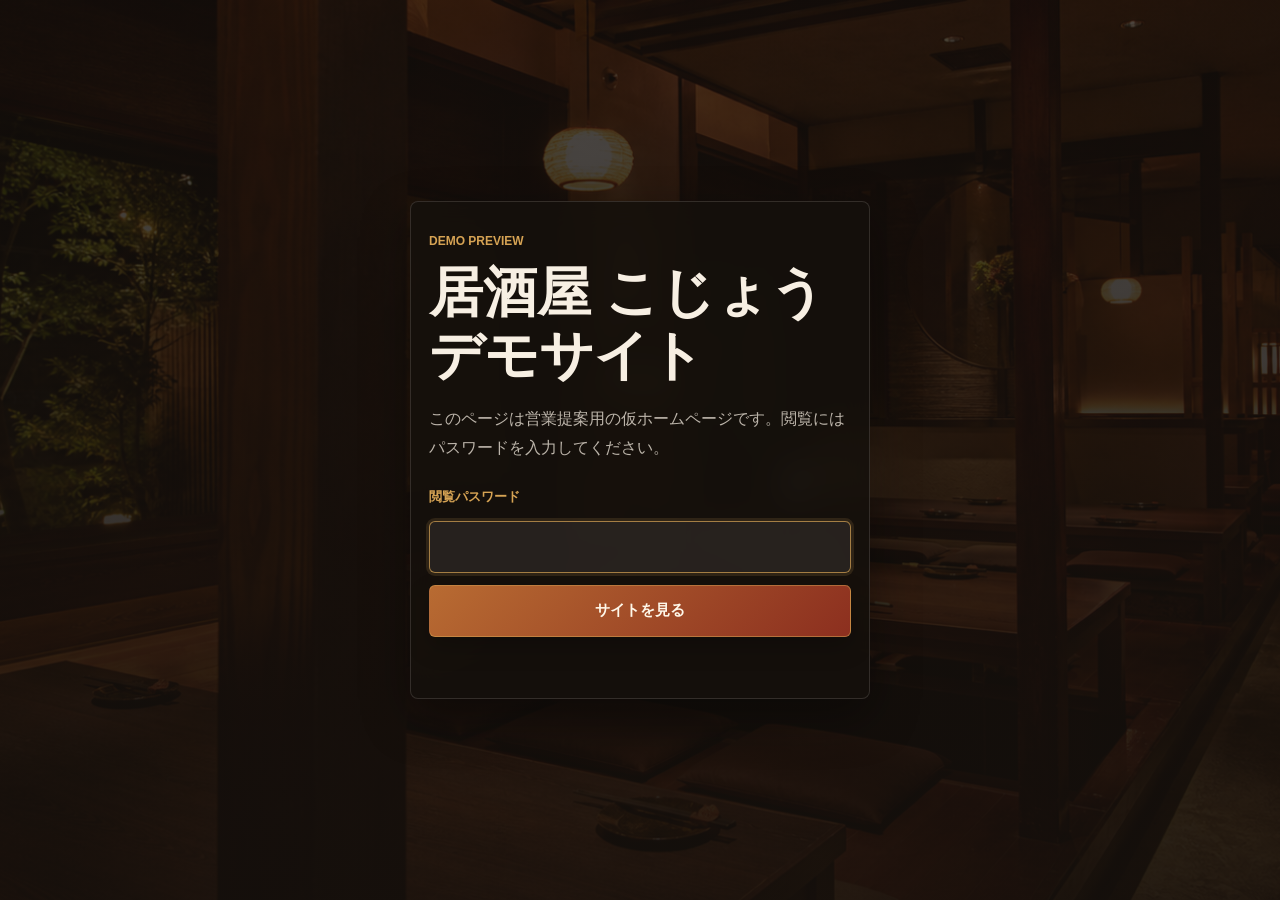
<file: index.html>
<!doctype html>
<html lang="ja">
  <head>
    <meta charset="UTF-8" />
    <meta name="viewport" content="width=device-width, initial-scale=1.0" />
    <meta
      name="description"
      content="山口市熊野町・湯田温泉エリアの居酒屋 こじょうの営業提案用デモサイトです。"
    />
    <title>居酒屋 こじょう | 営業提案用デモサイト</title>
    <link rel="stylesheet" href="styles.css" />
  </head>
  <body class="locked">
    <header class="site-header">
      <a class="brand" href="#top" aria-label="居酒屋 こじょう トップへ">
        <span>居酒屋</span>
        <strong>こじょう</strong>
      </a>
      <nav class="header-nav" aria-label="主要ナビゲーション">
        <a href="#about">こじょうについて</a>
        <a href="#menu">料理</a>
        <a href="#access">アクセス</a>
      </nav>
    </header>

    <main id="top">
      <section class="hero">
        <div class="hero-bg" aria-hidden="true"></div>
        <div class="hero-inner reveal">
          <p class="eyebrow">山口市・湯田温泉・熊野町周辺</p>
          <h1 class="hero-title">
            <span class="pc-line">湯田温泉で、気取らず</span>
            <span class="pc-line">うまい夜を。</span>
            <span class="sp-line">湯田温泉で、</span>
            <span class="sp-line">気取らずうまい夜を。</span>
          </h1>
          <p class="hero-copy">
            全席掘りごたつ。少人数の飲み会から宴会まで、ゆっくり過ごせる居酒屋です。
          </p>
          <div class="hero-actions" aria-label="予約・外部リンク">
            <a class="button primary" href="tel:07056773930">電話で予約する</a>
            <a
              class="button ghost"
              href="https://www.instagram.com/explore/search/keyword/?q=%E5%B1%85%E9%85%92%E5%B1%8B%20%E3%81%93%E3%81%98%E3%82%87%E3%81%86"
              target="_blank"
              rel="noopener"
              >Instagramを見る</a
            >
            <a
              class="button ghost"
              href="https://maps.app.goo.gl/8GNWrcZ4TK85V7fh9"
              target="_blank"
              rel="noopener"
              >Googleマップで見る</a
            >
          </div>
          <div class="hero-notes" aria-label="店舗の特徴">
            <span>18:00-24:00</span>
            <span>全席掘りごたつ</span>
            <span>60席</span>
          </div>
          <div class="hand-note" aria-label="デモサイトの小さな案内">
            <span>今夜のこじょうメモ</span>
            <p>靴を脱いだら、今日はもう急がない。</p>
          </div>
        </div>
      </section>

      <section id="about" class="section intro reveal">
        <p class="section-label">About</p>
        <h2>居酒屋こじょうについて</h2>
        <p>
          山口市熊野町にある「居酒屋 こじょう」は、全席掘りごたつでゆっくり過ごせる居酒屋です。
          仕事帰りの一杯、友人との飲み会、少人数の集まりから宴会まで、気軽にご利用いただけます。
        </p>
        <div class="small-scenes" aria-label="利用シーン">
          <span>一杯だけでも</span>
          <span>二軒目前にも</span>
          <span>腰を落ち着けたい夜に</span>
        </div>
      </section>

      <section id="menu" class="section reveal">
        <div class="section-heading">
          <p class="section-label">Food & Drink</p>
          <h2 class="balanced-title">
            <span>その日のおすすめと、</span>
            <span>居酒屋定番料理</span>
          </h2>
          <p>
            お酒に合う一品料理から、しっかり食べたい方にも嬉しい料理まで。
            その日のおすすめや定番メニューを、落ち着いた空間でお楽しみください。
          </p>
        </div>
        <div class="feature-grid">
          <a class="photo-card linked-card" href="menu.html#recommended">
            <div class="photo-placeholder warm">
              <span>料理写真</span>
            </div>
            <h3>おすすめ料理</h3>
            <p>その日のおすすめを中心に、まず見てほしい料理の入口です。</p>
            <span class="card-link">メニュー全体を見る</span>
          </a>
          <a class="photo-card linked-card" href="menu.html#ippin">
            <div class="photo-placeholder amber">
              <span>一品・焼き物</span>
            </div>
            <h3>居酒屋定番</h3>
            <p>一品料理、揚げ物、焼き物、ご飯ものなど、飲み会の定番どころです。</p>
            <span class="card-link">定番メニューを見る</span>
          </a>
          <a class="photo-card linked-card" href="menu.html#drink">
            <div class="photo-placeholder sake">
              <span>ドリンク</span>
            </div>
            <h3>お酒と一緒に</h3>
            <p>ドリンクや宴会・コース相談の確認ページへ進めます。</p>
            <span class="card-link">ドリンク・コースを見る</span>
          </a>
        </div>
        <ul class="category-list" aria-label="メニューカテゴリ">
          <li><a href="menu.html#recommended">おすすめ料理</a></li>
          <li><a href="menu.html#ippin">一品料理</a></li>
          <li><a href="menu.html#fried">揚げ物</a></li>
          <li><a href="menu.html#grilled">焼き物</a></li>
          <li><a href="menu.html#rice">ご飯もの</a></li>
          <li><a href="menu.html#drink">ドリンク</a></li>
          <li><a href="menu.html#course">コース・宴会相談</a></li>
        </ul>
        <p class="menu-aside">
          料理写真が入ったら、ここは“今日なに食べる？”がすぐ決まる場所に育てられます。
        </p>
      </section>

      <section id="seats" class="section split reveal">
        <div>
          <p class="section-label">Seats</p>
          <h2 class="seats-title">
            <span class="pc-line">全席掘りごたつで、</span>
            <span class="pc-line">ゆっくりくつろげる店内</span>
            <span class="sp-line">掘りごたつで、</span>
            <span class="sp-line">ゆっくりくつろげる店内</span>
          </h2>
          <p>
            全席掘りごたつなので、長時間の飲み会でもくつろぎやすい空間です。
            少人数の飲み会から、人数の多い集まりまでお気軽にご相談ください。
          </p>
        </div>
        <div class="stat-panel">
          <div>
            <strong>全席</strong>
            <span>掘りごたつ</span>
          </div>
          <div>
            <strong>60</strong>
            <span>席</span>
          </div>
        </div>
      </section>

      <section id="party" class="section party reveal">
        <div class="section-heading">
          <p class="section-label">Party</p>
          <h2 class="balanced-title">
            <span>宴会・飲み会のご相談も</span>
            <span>お気軽に</span>
          </h2>
          <p>
            会社の飲み会、友人同士の集まり、湯田温泉での二次会前後のご利用など、
            人数に合わせてご相談ください。
          </p>
        </div>
        <div class="use-cases">
          <span>仕事帰りの一杯</span>
          <span>友人との飲み会</span>
          <span>少人数の集まり</span>
          <span>宴会利用</span>
        </div>
        <div class="playful-rule">
          <strong>こじょう的、夜の使い方</strong>
          <p>早めに集まって、掘りごたつで一息。気づいたらもう一杯、くらいがちょうどいい。</p>
        </div>
      </section>

      <section id="access" class="section access reveal">
        <div class="section-heading">
          <p class="section-label">Access</p>
          <h2>店舗情報・アクセス</h2>
        </div>
        <div class="access-grid">
          <dl class="info-card">
            <div><dt>店名</dt><dd>居酒屋 こじょう</dd></div>
            <div><dt>住所</dt><dd>山口県山口市熊野町4-18</dd></div>
            <div><dt>電話番号</dt><dd><a href="tel:07056773930">070-5677-3930</a></dd></div>
            <div><dt>営業時間</dt><dd>18:00〜24:00</dd></div>
            <div><dt>定休日</dt><dd>不定休</dd></div>
            <div><dt>席</dt><dd>全席掘りごたつ・60席</dd></div>
            <div><dt>喫煙</dt><dd>喫煙可</dd></div>
          </dl>
          <div class="map-card">
            <iframe
              title="居酒屋 こじょう 周辺地図"
              src="https://www.google.com/maps?q=%E5%B1%B1%E5%8F%A3%E7%9C%8C%E5%B1%B1%E5%8F%A3%E5%B8%82%E7%86%8A%E9%87%8E%E7%94%BA4-18&output=embed"
              loading="lazy"
              referrerpolicy="no-referrer-when-downgrade"
            ></iframe>
          </div>
        </div>
      </section>

      <section id="contact" class="section contact reveal">
        <p class="section-label">Reservation</p>
        <h2>ご予約・お問い合わせ</h2>
        <p>
          お席の空き状況、人数のご相談、当日のおすすめなどは店舗までお気軽にお問い合わせください。
        </p>
        <div class="contact-actions">
          <a class="button primary" href="tel:07056773930">070-5677-3930 に電話する</a>
          <a
            class="button ghost"
            href="https://maps.app.goo.gl/8GNWrcZ4TK85V7fh9"
            target="_blank"
            rel="noopener"
            >Googleマップで見る</a
          >
        </div>
      </section>
    </main>

    <footer class="site-footer">
      <p>営業提案用デモサイト / 実際の公式サイトではありません</p>
      <small>© Demo site for 居酒屋 こじょう</small>
    </footer>

    <a class="fixed-call" href="tel:07056773930" aria-label="電話で予約する">電話で予約する</a>

    <script src="script.js"></script>
  </body>
</html>
</file>
<file: styles.css>
:root {
  --bg: #15100c;
  --bg-soft: #1f1712;
  --panel: rgba(255, 255, 255, 0.06);
  --panel-strong: rgba(255, 255, 255, 0.1);
  --text: #f7efe3;
  --muted: rgba(247, 239, 227, 0.74);
  --line: rgba(255, 248, 234, 0.13);
  --accent: #b86b32;
  --gold: #d6a354;
  --red: #8c2f1f;
  --shadow: 0 18px 48px rgba(0, 0, 0, 0.36);
}

* {
  box-sizing: border-box;
}

html {
  scroll-behavior: smooth;
}

body {
  margin: 0;
  overflow-x: hidden;
  background:
    linear-gradient(rgba(255, 248, 234, 0.025) 1px, transparent 1px),
    linear-gradient(90deg, rgba(255, 248, 234, 0.018) 1px, transparent 1px),
    radial-gradient(circle at 20% 0%, rgba(184, 107, 50, 0.14), transparent 30rem),
    linear-gradient(180deg, var(--bg), #1a100c 48%, var(--bg));
  background-size: 38px 38px, 38px 38px, auto, auto;
  color: var(--text);
  font-family: "Hiragino Mincho ProN", "Yu Mincho", "Noto Serif JP", serif;
  line-height: 1.85;
}

body.locked {
  min-height: 100svh;
}

body.locked > :not(.password-gate) {
  display: none !important;
}

a {
  color: inherit;
  text-decoration: none;
}

img,
iframe {
  max-width: 100%;
}

.site-header {
  position: fixed;
  inset: 0 0 auto;
  z-index: 20;
  display: flex;
  align-items: center;
  justify-content: space-between;
  gap: 16px;
  width: 100%;
  padding: 12px 18px;
  border-bottom: 1px solid var(--line);
  background: rgba(21, 16, 12, 0.84);
  backdrop-filter: blur(14px);
}

.password-gate {
  display: grid;
  min-height: 100svh;
  padding: 26px 18px;
  place-items: center;
  background:
    linear-gradient(rgba(21, 16, 12, 0.76), rgba(21, 16, 12, 0.92)),
    url("assets/hero-izakaya.png") center / cover;
}

.password-panel {
  width: min(100%, 460px);
  border: 1px solid var(--line);
  border-radius: 8px;
  background: rgba(21, 16, 12, 0.88);
  padding: 28px 18px;
  box-shadow: var(--shadow);
  backdrop-filter: blur(14px);
}

.password-panel h1 {
  font-size: clamp(34px, 11vw, 54px);
}

.password-copy,
.password-form label,
.password-error {
  font-family: "Hiragino Sans", "Yu Gothic", sans-serif;
}

.password-copy {
  color: var(--muted);
}

.password-form {
  display: grid;
  gap: 12px;
  margin-top: 22px;
}

.password-form label {
  color: var(--gold);
  font-size: 13px;
  font-weight: 800;
}

.password-form input {
  width: 100%;
  min-height: 52px;
  border: 1px solid rgba(255, 248, 234, 0.22);
  border-radius: 6px;
  background: rgba(255, 255, 255, 0.08);
  color: var(--text);
  font: 700 18px "Hiragino Sans", "Yu Gothic", sans-serif;
  outline: none;
  padding: 10px 14px;
}

.password-form input:focus {
  border-color: rgba(214, 163, 84, 0.72);
  box-shadow: 0 0 0 3px rgba(214, 163, 84, 0.14);
}

.password-error {
  min-height: 1.6em;
  margin: 0;
  color: #f0b4a8;
  font-size: 13px;
}

.brand {
  display: grid;
  gap: 0;
  min-width: max-content;
  line-height: 1.1;
}

.brand span {
  color: var(--gold);
  font-size: 11px;
  letter-spacing: 0;
}

.brand strong {
  font-size: 20px;
  font-weight: 700;
}

.header-nav {
  display: none;
  gap: 18px;
  color: var(--muted);
  font-family: "Hiragino Sans", "Yu Gothic", sans-serif;
  font-size: 13px;
}

.hero {
  position: relative;
  display: grid;
  min-height: 92svh;
  overflow: hidden;
  padding: 112px 18px 44px;
}

.hero::after {
  position: absolute;
  right: 18px;
  bottom: 34px;
  z-index: 1;
  width: 42px;
  color: rgba(255, 248, 234, 0.72);
  content: "熊野町の夜に、ちょうどいい一軒。";
  font-size: 15px;
  line-height: 1.7;
  writing-mode: vertical-rl;
}

.hero-bg {
  position: absolute;
  inset: 0;
  background:
    linear-gradient(90deg, rgba(21, 16, 12, 0.95), rgba(21, 16, 12, 0.62) 48%, rgba(21, 16, 12, 0.86)),
    linear-gradient(180deg, rgba(21, 16, 12, 0.2), #15100c 96%),
    url("assets/hero-izakaya.png") center / cover;
  transform: scale(1.02);
}

.hero-inner {
  position: relative;
  z-index: 1;
  align-self: end;
  width: min(100%, 860px);
  margin: 0 auto;
}

.eyebrow,
.section-label {
  margin: 0 0 10px;
  color: var(--gold);
  font-family: "Hiragino Sans", "Yu Gothic", sans-serif;
  font-size: 12px;
  font-weight: 700;
  letter-spacing: 0;
  text-transform: uppercase;
}

h1,
h2,
h3,
p {
  overflow-wrap: break-word;
  word-break: normal;
}

h1,
h2,
h3 {
  line-break: strict;
  overflow-wrap: normal;
  word-break: keep-all;
}

h1 {
  margin: 0;
  max-width: 850px;
  font-size: clamp(38px, 11vw, 76px);
  line-height: 1.16;
  letter-spacing: 0;
}

h2 {
  margin: 0 0 16px;
  font-size: clamp(27px, 7vw, 44px);
  line-height: 1.28;
  letter-spacing: 0;
  text-wrap: balance;
}

h3 {
  margin: 18px 0 8px;
  font-size: 21px;
}

.pc-line,
.sp-line,
.balanced-title span {
  display: block;
}

.sp-line {
  display: none;
}

.hero-title {
  max-width: 11.4em;
  font-size: clamp(54px, 6.4vw, 76px);
  line-height: 1.17;
}

.balanced-title,
.seats-title {
  max-width: 12.8em;
}

.hero-copy,
.section-heading p,
.intro p,
.split p,
.contact p,
.photo-card p {
  color: var(--muted);
  font-family: "Hiragino Sans", "Yu Gothic", sans-serif;
}

.hero-copy {
  max-width: 680px;
  margin: 18px 0 0;
  font-size: 17px;
}

.hero-actions,
.contact-actions {
  display: grid;
  gap: 12px;
  margin-top: 28px;
}

.button {
  display: inline-flex;
  align-items: center;
  justify-content: center;
  min-height: 52px;
  width: 100%;
  padding: 13px 18px;
  border: 1px solid var(--line);
  border-radius: 6px;
  font-family: "Hiragino Sans", "Yu Gothic", sans-serif;
  font-size: 15px;
  font-weight: 700;
  text-align: center;
  white-space: nowrap;
  box-shadow: 0 10px 24px rgba(0, 0, 0, 0.24);
}

.button.primary {
  border-color: rgba(214, 163, 84, 0.5);
  background: linear-gradient(135deg, var(--accent), var(--red));
  color: #fff8ea;
}

.button.ghost {
  background: rgba(255, 255, 255, 0.08);
}

.hero-notes {
  display: flex;
  flex-wrap: wrap;
  gap: 8px;
  margin-top: 22px;
  font-family: "Hiragino Sans", "Yu Gothic", sans-serif;
}

.hero-notes span,
.category-list li,
.use-cases span {
  border: 1px solid var(--line);
  border-radius: 999px;
  background: rgba(255, 255, 255, 0.07);
  color: #fff8ea;
}

.hero-notes span {
  padding: 7px 12px;
  font-size: 13px;
}

.hand-note {
  position: relative;
  width: min(100%, 390px);
  margin-top: 24px;
  border: 1px solid rgba(214, 163, 84, 0.32);
  border-radius: 3px 8px 5px 8px;
  background:
    linear-gradient(135deg, rgba(255, 248, 234, 0.1), rgba(255, 255, 255, 0.035)),
    rgba(31, 23, 18, 0.72);
  padding: 15px 16px;
  box-shadow: 9px 12px 0 rgba(0, 0, 0, 0.18);
  transform: rotate(-1deg);
}

.hand-note::before {
  position: absolute;
  top: -10px;
  left: 22px;
  width: 64px;
  height: 18px;
  background: rgba(214, 163, 84, 0.22);
  content: "";
  transform: rotate(2deg);
}

.hand-note span,
.menu-aside,
.playful-rule strong {
  color: var(--gold);
  font-family: "Hiragino Sans", "Yu Gothic", sans-serif;
  font-weight: 800;
}

.hand-note p {
  margin: 4px 0 0;
  color: #fff8ea;
  font-family: "Hiragino Sans", "Yu Gothic", sans-serif;
}

.section {
  width: min(100% - 36px, 1080px);
  margin: 0 auto;
  padding: 74px 0;
}

.intro {
  max-width: 860px;
}

.small-scenes {
  display: grid;
  gap: 10px;
  margin-top: 28px;
  font-family: "Hiragino Sans", "Yu Gothic", sans-serif;
}

.small-scenes span {
  border-left: 3px solid var(--accent);
  background: linear-gradient(90deg, rgba(184, 107, 50, 0.18), transparent);
  padding: 8px 12px;
  color: #fff8ea;
}

.section-heading {
  max-width: 760px;
  margin-bottom: 28px;
}

.feature-grid,
.access-grid {
  display: grid;
  gap: 16px;
}

.photo-card,
.info-card,
.map-card,
.stat-panel,
.party,
.contact {
  border: 1px solid var(--line);
  border-radius: 8px;
  background: var(--panel);
  box-shadow: var(--shadow);
}

.photo-card {
  display: block;
  padding: 12px;
}

.linked-card {
  min-height: 100%;
  transition: border-color 180ms ease, transform 180ms ease, background 180ms ease;
}

.linked-card:focus-visible,
.linked-card:hover {
  border-color: rgba(214, 163, 84, 0.58);
  background: var(--panel-strong);
  transform: translateY(-2px);
  outline: none;
}

.card-link {
  display: inline-flex;
  margin-top: 10px;
  color: var(--gold);
  font-family: "Hiragino Sans", "Yu Gothic", sans-serif;
  font-size: 13px;
  font-weight: 800;
  white-space: nowrap;
}

.photo-placeholder {
  display: grid;
  place-items: center;
  min-height: 190px;
  border-radius: 6px;
  overflow: hidden;
  border: 1px solid rgba(255, 248, 234, 0.1);
  color: rgba(255, 248, 234, 0.72);
  font-family: "Hiragino Sans", "Yu Gothic", sans-serif;
  font-weight: 700;
}

.photo-placeholder.warm {
  background:
    linear-gradient(rgba(43, 29, 20, 0.28), rgba(21, 16, 12, 0.78)),
    radial-gradient(circle at 70% 30%, #d6a354, transparent 24%),
    linear-gradient(135deg, #2b1d14, #8c2f1f);
}

.photo-placeholder.amber {
  background:
    linear-gradient(rgba(31, 23, 18, 0.2), rgba(21, 16, 12, 0.82)),
    radial-gradient(circle at 30% 35%, #b86b32, transparent 26%),
    linear-gradient(135deg, #15100c, #3a2416);
}

.photo-placeholder.sake {
  background:
    linear-gradient(rgba(21, 16, 12, 0.1), rgba(21, 16, 12, 0.82)),
    radial-gradient(circle at 55% 30%, #d6a354, transparent 22%),
    linear-gradient(135deg, #1f1712, #2b1d14 60%, #8c2f1f);
}

.category-list,
.use-cases {
  display: flex;
  flex-wrap: wrap;
  gap: 10px;
  padding: 0;
  margin: 24px 0 0;
  list-style: none;
  font-family: "Hiragino Sans", "Yu Gothic", sans-serif;
}

.category-list li,
.use-cases span {
  padding: 8px 13px;
  font-size: 14px;
}

.category-list a {
  display: inline-flex;
  min-height: 30px;
  align-items: center;
  white-space: nowrap;
}

.menu-aside {
  width: min(100%, 620px);
  margin: 22px 0 0;
  border-left: 3px solid var(--red);
  padding-left: 14px;
  font-size: 14px;
}

.menu-page {
  padding-top: 78px;
}

.menu-hero {
  width: min(100% - 36px, 1080px);
  margin: 0 auto;
  padding: 60px 0 32px;
}

.menu-hero h1 {
  font-size: clamp(36px, 10vw, 68px);
}

.menu-note {
  margin-top: 24px;
  margin-bottom: 8px;
}

.menu-jump {
  display: flex;
  flex-wrap: wrap;
  gap: 10px;
  padding-top: 24px;
  padding-bottom: 18px;
  font-family: "Hiragino Sans", "Yu Gothic", sans-serif;
}

.menu-jump a {
  display: inline-flex;
  align-items: center;
  min-height: 42px;
  padding: 8px 13px;
  border: 1px solid var(--line);
  border-radius: 999px;
  background: rgba(255, 255, 255, 0.07);
  color: #fff8ea;
  font-size: 14px;
  white-space: nowrap;
}

.menu-section {
  scroll-margin-top: 86px;
}

.menu-list {
  display: grid;
  gap: 12px;
}

.menu-list article {
  border: 1px solid var(--line);
  border-radius: 8px;
  background: var(--panel);
  padding: 18px;
  box-shadow: 0 12px 30px rgba(0, 0, 0, 0.22);
}

.menu-list span {
  display: block;
  color: var(--gold);
  font-family: "Hiragino Sans", "Yu Gothic", sans-serif;
  font-weight: 800;
}

.menu-list p {
  margin: 6px 0 0;
  color: var(--muted);
  font-family: "Hiragino Sans", "Yu Gothic", sans-serif;
}

.split {
  display: grid;
  gap: 22px;
  align-items: center;
}

.stat-panel {
  display: grid;
  grid-template-columns: 1fr 1fr;
  min-height: 180px;
  overflow: hidden;
}

.stat-panel div {
  display: grid;
  place-items: center;
  padding: 24px 10px;
  text-align: center;
}

.stat-panel div + div {
  border-left: 1px solid var(--line);
}

.stat-panel strong {
  display: block;
  color: var(--gold);
  font-size: clamp(38px, 13vw, 72px);
  line-height: 1;
}

.stat-panel span {
  font-family: "Hiragino Sans", "Yu Gothic", sans-serif;
}

.party,
.contact {
  padding: 28px 18px;
}

.playful-rule {
  margin-top: 28px;
  border-top: 1px dashed rgba(214, 163, 84, 0.45);
  padding-top: 18px;
}

.playful-rule p {
  margin: 6px 0 0;
  color: var(--muted);
  font-family: "Hiragino Sans", "Yu Gothic", sans-serif;
}

.info-card {
  margin: 0;
  padding: 18px;
}

.info-card div {
  display: grid;
  grid-template-columns: 92px 1fr;
  gap: 12px;
  padding: 13px 0;
  border-bottom: 1px solid var(--line);
  font-family: "Hiragino Sans", "Yu Gothic", sans-serif;
}

.info-card div:last-child {
  border-bottom: 0;
}

.info-card dt {
  color: var(--gold);
  font-weight: 700;
}

.info-card dd {
  min-width: 0;
  margin: 0;
}

.map-card {
  overflow: hidden;
  min-height: 320px;
}

.map-card iframe {
  display: block;
  width: 100%;
  height: 100%;
  min-height: 320px;
  border: 0;
  filter: saturate(0.82) contrast(0.96);
}

.site-footer {
  padding: 40px 18px 92px;
  border-top: 1px solid var(--line);
  color: var(--muted);
  font-family: "Hiragino Sans", "Yu Gothic", sans-serif;
  text-align: center;
}

.site-footer p,
.site-footer small {
  margin: 0;
}

.fixed-call {
  position: fixed;
  right: 14px;
  bottom: 14px;
  left: 14px;
  z-index: 30;
  display: inline-flex;
  align-items: center;
  justify-content: center;
  min-height: 54px;
  border-radius: 6px;
  background: linear-gradient(135deg, var(--accent), var(--red));
  color: #fff8ea;
  font-family: "Hiragino Sans", "Yu Gothic", sans-serif;
  font-weight: 800;
  box-shadow: 0 16px 34px rgba(0, 0, 0, 0.42);
}

.reveal {
  opacity: 0;
  transform: translateY(18px);
  transition: opacity 700ms ease, transform 700ms ease;
}

.reveal.is-visible {
  opacity: 1;
  transform: translateY(0);
}

@media (max-width: 430px) {
  body {
    line-height: 1.76;
  }

  .site-header {
    padding: 10px 16px;
  }

  .brand strong {
    font-size: 19px;
  }

  .hero {
    min-height: 88svh;
    padding: 104px 20px 38px;
  }

  .hero::after {
    right: 12px;
    bottom: 28px;
    font-size: 13px;
    line-height: 1.55;
  }

  .eyebrow,
  .section-label {
    margin-bottom: 8px;
    font-size: 11px;
  }

  h1 {
    max-width: 100%;
    font-size: clamp(32px, 9.8vw, 40px);
    line-height: 1.2;
  }

  .pc-line {
    display: none;
  }

  .sp-line {
    display: block;
  }

  .hero-title {
    max-width: 10.5em;
    font-size: clamp(34px, 10vw, 40px);
    line-height: 1.22;
  }

  .menu-hero h1 {
    max-width: 10.5em;
    font-size: clamp(32px, 9.8vw, 40px);
  }

  h2 {
    margin-bottom: 14px;
    font-size: clamp(25px, 7.2vw, 31px);
    line-height: 1.34;
  }

  .balanced-title,
  .seats-title {
    max-width: 11.2em;
  }

  h3 {
    margin-top: 16px;
    font-size: 20px;
    line-height: 1.35;
  }

  .hero-copy,
  .section-heading p,
  .intro p,
  .split p,
  .contact p,
  .photo-card p,
  .menu-list p,
  .playful-rule p {
    font-size: 15px;
    line-height: 1.78;
  }

  .hero-copy {
    max-width: 21em;
    margin-top: 16px;
  }

  .section,
  .menu-hero {
    width: min(100% - 40px, 1080px);
  }

  .section {
    padding: 58px 0;
  }

  .menu-hero {
    padding: 48px 0 24px;
  }

  .section-heading {
    margin-bottom: 24px;
  }

  .hero-actions,
  .contact-actions {
    gap: 10px;
    margin-top: 24px;
  }

  .button {
    min-height: 50px;
    padding: 12px 14px;
    font-size: 14px;
  }

  .hero-notes {
    gap: 7px;
    margin-top: 20px;
  }

  .hero-notes span,
  .category-list li,
  .use-cases span,
  .menu-jump a {
    font-size: 13px;
  }

  .hero-notes span,
  .category-list li,
  .use-cases span {
    padding: 7px 11px;
  }

  .hand-note {
    width: min(100%, 360px);
    padding: 14px 15px;
  }

  .photo-card,
  .menu-list article,
  .info-card {
    padding: 16px;
  }

  .photo-card {
    padding-top: 12px;
  }

  .photo-card p {
    margin-top: 0;
  }

  .category-list,
  .use-cases,
  .menu-jump {
    gap: 8px;
  }

  .menu-jump {
    padding-top: 20px;
    padding-bottom: 14px;
  }

  .menu-jump a {
    min-height: 40px;
    padding: 7px 11px;
  }

  .menu-aside {
    padding-left: 12px;
    font-size: 13px;
    line-height: 1.72;
  }

  .small-scenes span {
    padding: 8px 11px;
    font-size: 14px;
  }

  .stat-panel div {
    padding: 22px 8px;
  }

  .stat-panel strong {
    font-size: clamp(36px, 11vw, 46px);
  }

  .party,
  .contact {
    padding: 24px 18px;
  }

  .info-card div {
    grid-template-columns: 78px 1fr;
    gap: 10px;
  }
}

@media (max-width: 360px) {
  .hero {
    padding-inline: 18px;
  }

  .hero::after {
    opacity: 0.58;
  }

  h1 {
    font-size: 32px;
  }

  .hero-title {
    max-width: 10.2em;
    font-size: 31px;
  }

  .menu-hero h1 {
    font-size: 30px;
  }

  h2 {
    font-size: 24px;
  }

  .section,
  .menu-hero {
    width: min(100% - 32px, 1080px);
  }

  .button {
    padding-inline: 12px;
    font-size: 13px;
  }

  .hero-copy,
  .section-heading p,
  .intro p,
  .split p,
  .contact p,
  .photo-card p,
  .menu-list p,
  .playful-rule p {
    font-size: 14px;
  }

  .info-card div {
    grid-template-columns: 70px 1fr;
    gap: 8px;
  }
}

@media (min-width: 680px) {
  .header-nav {
    display: flex;
  }

  .hero {
    padding-inline: 30px;
  }

  .hero::after {
    right: clamp(24px, 5vw, 70px);
    bottom: 56px;
  }

  .hero-actions,
  .contact-actions {
    display: flex;
    flex-wrap: wrap;
  }

  .button {
    width: auto;
    min-width: 180px;
  }

  .feature-grid {
    grid-template-columns: repeat(3, minmax(0, 1fr));
  }

  .menu-list {
    grid-template-columns: repeat(3, minmax(0, 1fr));
  }

  .split,
  .access-grid {
    grid-template-columns: minmax(0, 1fr) minmax(320px, 0.9fr);
  }

  .party,
  .contact {
    padding: 42px;
  }

  .small-scenes {
    grid-template-columns: repeat(3, minmax(0, 1fr));
  }

  .fixed-call {
    left: auto;
    width: 220px;
  }
}

@media (min-width: 680px) and (max-width: 900px) {
  h2 {
    font-size: clamp(31px, 4.8vw, 36px);
    line-height: 1.34;
  }

  .balanced-title,
  .seats-title {
    max-width: 13.6em;
  }
}

@media (prefers-reduced-motion: reduce) {
  html {
    scroll-behavior: auto;
  }

  .reveal {
    opacity: 1;
    transform: none;
    transition: none;
  }
}
</file>
